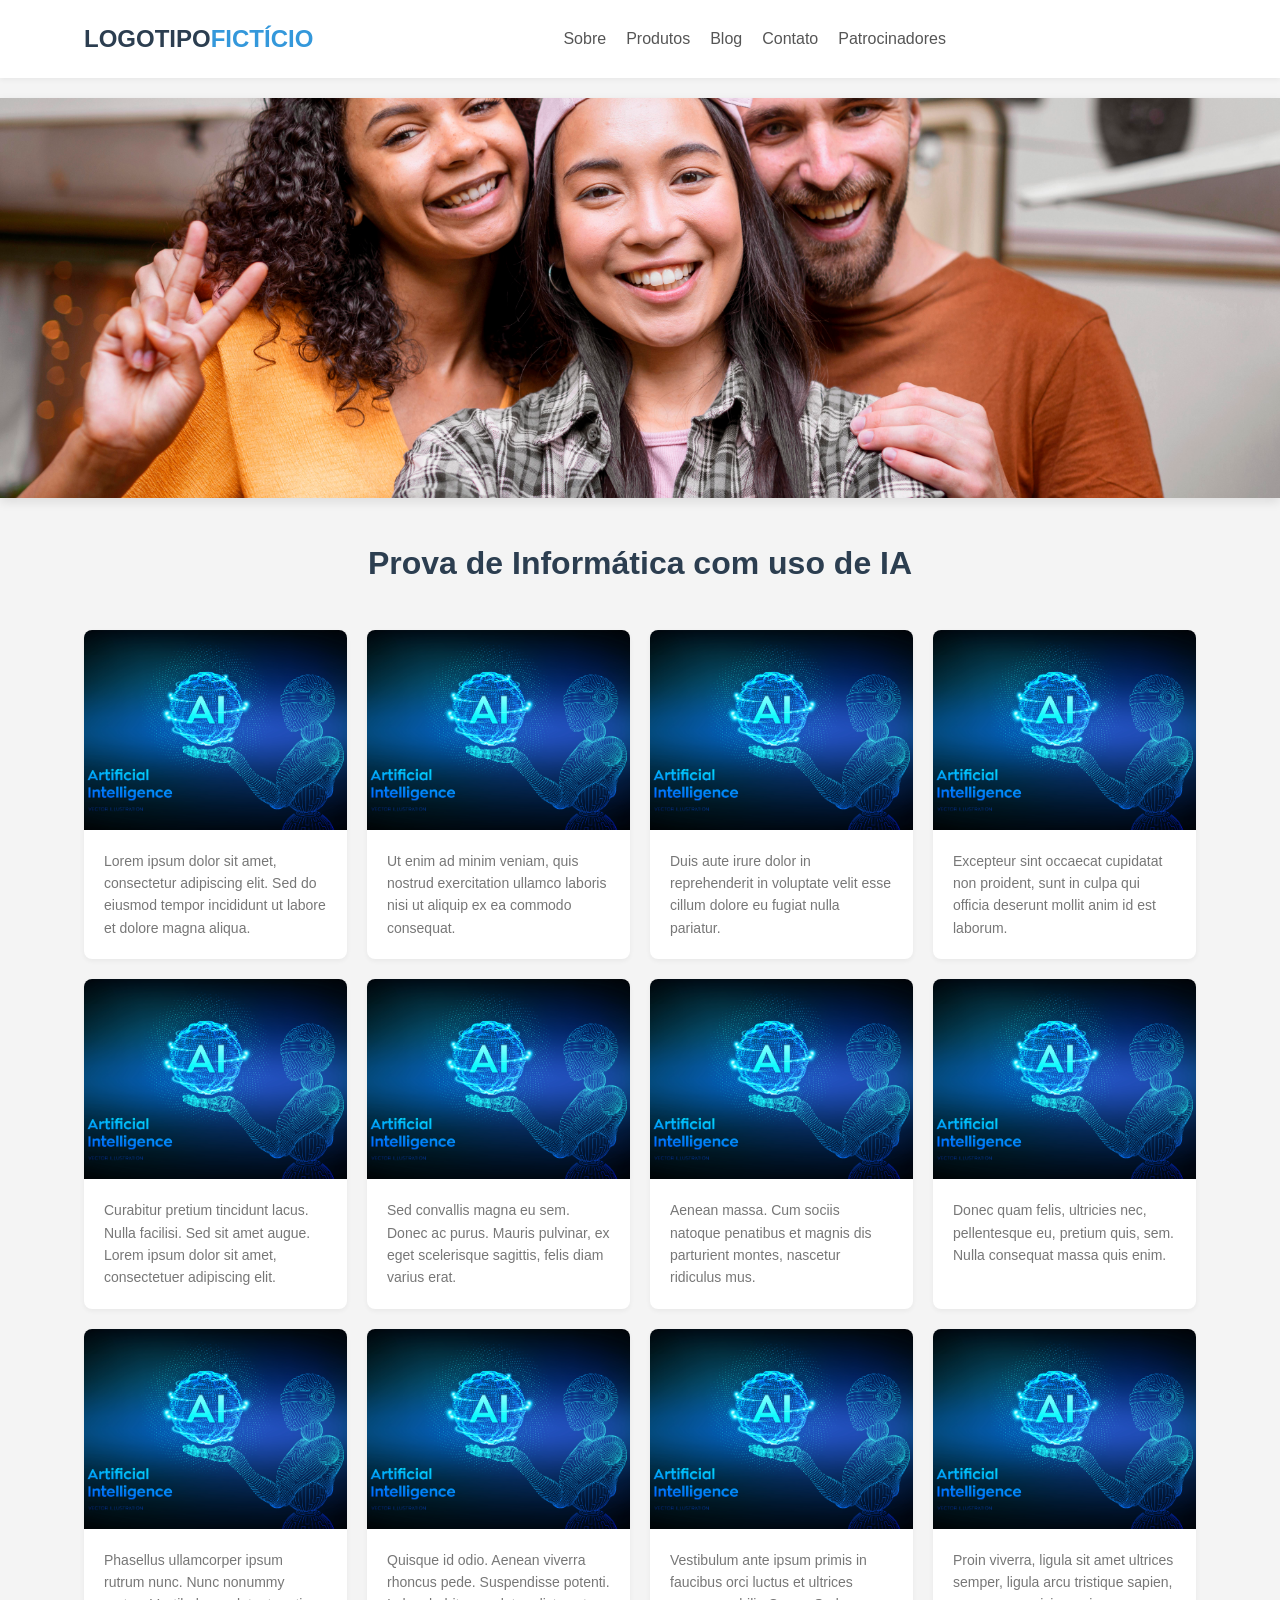
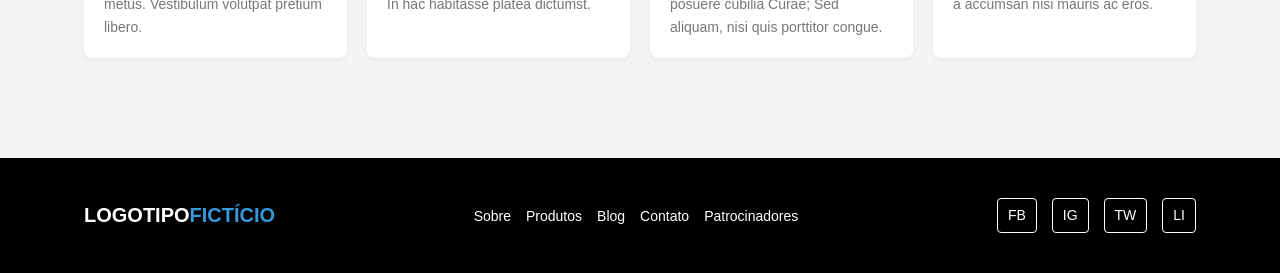
<file: avaliacao_IA/index.html>
<!DOCTYPE html>
<html lang="pt-BR">
<head>
    <meta charset="UTF-8">
    <meta name="viewport" content="width=device-width, initial-scale=1.0">
    <title>Prova de Informática - IA</title>
    <style>
        /* CSS GERAL E RESET */
        * {
            margin: 0;
            padding: 0;
            box-sizing: border-box;
            font-family: Arial, sans-serif;
        }

        body {
            background-color: #f4f4f4;
            color: #333;
            line-height: 1.6;
        }

        img {
            max-width: 100%;
            height: auto;
            display: block;
        }

        .container {
            width: 90%;
            max-width: 1200px;
            margin: 0 auto;
            padding: 0 20px;
        }

        /* HEADER */
        header {
            background-color: #fff;
            padding: 20px 0;
            box-shadow: 0 2px 5px rgba(0,0,0,0.05);
            position: sticky;
            top: 0;
            z-index: 1000;
        }

        header .container {
            display: flex;
            justify-content: space-between;
            align-items: center;
        }

        .logo {
            font-size: 24px;
            font-weight: bold;
            color: #2c3e50;
            text-decoration: none;
        }

        .logo span {
            color: #3498db;
        }

        nav ul {
            list-style: none;
            display: flex;
            gap: 20px;
            justify-content: center; /* Centraliza o menu */
            flex-grow: 1; /* Ocupa o espaço central */
        }

        nav a {
            text-decoration: none;
            color: #555;
            font-weight: 500;
            transition: color 0.3s;
        }

        nav a:hover {
            color: #3498db;
        }

        /* CARROSSEL (CSS PURO) */
        .carousel-container {
            width: 100%;
            overflow: hidden;
            position: relative;
            margin-bottom: 40px;
            box-shadow: 0 4px 10px rgba(0,0,0,0.1);
        }

        .carousel-slides {
            display: flex;
            width: 300%; /* 3 imagens */
            animation: slideAnimation 15s infinite;
        }

        .slide {
            width: 33.333%;
            position: relative;
        }

        .slide img {
            width: 100%;
            height: 400px; /* Altura fixa para o carrossel */
            object-fit: cover; /* Mantém proporção cortando */
        }

        /* Animação do carrossel */
        @keyframes slideAnimation {
            0% { transform: translateX(0%); }
            30% { transform: translateX(0%); }
            33% { transform: translateX(-33.333%); }
            63% { transform: translateX(-33.333%); }
            66% { transform: translateX(-66.666%); }
            96% { transform: translateX(-66.666%); }
            100% { transform: translateX(0%); }
        }

        /* MAIN CONTENT */
        main {
            padding: 20px 0 60px;
        }

        .main-title {
            text-align: center;
            font-size: 32px;
            color: #2c3e50;
            margin-bottom: 40px;
        }

        /* GRID DE CARDS RESPONSIVO */
        .cards-grid {
            display: grid;
            gap: 20px;
            /* Mobile padrão: 1 por linha */
            grid-template-columns: repeat(1, 1fr);
        }

        .card {
            background-color: #fff;
            border-radius: 8px;
            overflow: hidden;
            box-shadow: 0 2px 5px rgba(0,0,0,0.05);
            transition: transform 0.3s, box-shadow 0.3s;
        }

        .card:hover {
            transform: translateY(-5px);
            box-shadow: 0 5px 15px rgba(0,0,0,0.1);
        }

        .card-image {
            height: 200px;
            width: 100%;
            object-fit: cover;
        }

        .card-content {
            padding: 20px;
        }

        .card-content p {
            font-size: 14px;
            color: #666;
            color: #777;
        }

        /* RESPONSIVIDADE (MEDIA QUERIES) */

        /* Tablets e telas médias */
        @media (min-width: 600px) {
            .cards-grid {
                grid-template-columns: repeat(2, 1fr); /* 2 por linha */
            }
        }

        /* Telas grandes (Desktop) */
        @media (min-width: 992px) {
            .logo {
                flex: 0 0 auto; /* Logo não estica */
            }

            nav {
                flex: 1; /* Menu ocupa o centro */
                display: flex;
                justify-content: center;
            }

            .cards-grid {
                grid-template-columns: repeat(4, 1fr); /* 4 por linha */
            }
        }

        /* Ajustes para telas muito pequenas (mobile nav) */
        @media (max-width: 768px) {
            header .container {
                flex-direction: column;
                gap: 15px;
            }

            nav ul {
                flex-wrap: wrap;
                justify-content: center;
                gap: 10px;
                font-size: 14px;
            }

            .carousel-slides .slide img {
                height: 250px; /* Reduz altura no mobile */
            }

            .main-title {
                font-size: 24px;
            }
        }
        /* FOOTER */
        footer {
            background-color: #000;
            color: #fff;
            padding: 40px 0;
            margin-top: 40px;
        }

        footer .container {
            display: flex;
            flex-direction: column;
            align-items: center;
            gap: 20px;
        }

        /* Layout para Desktop no Footer */
        @media (min-width: 992px) {
            footer .container {
                flex-direction: row;
                justify-content: space-between;
            }

            .footer-nav {
                order: 2; /* Centraliza o menu no desktop */
            }
            .footer-logo {
                order: 1;
            }
            .footer-socials {
                order: 3;
            }
        }

        .footer-logo {
            font-size: 20px;
            font-weight: bold;
            color: #fff;
            text-decoration: none;
        }

        .footer-logo span {
            color: #3498db;
        }

        .footer-nav ul {
            list-style: none;
            display: flex;
            gap: 15px;
            flex-wrap: wrap;
            justify-content: center;
        }

        .footer-nav a {
            color: #fff;
            text-decoration: none;
            font-size: 14px;
            transition: opacity 0.3s;
        }

        .footer-nav a:hover {
            opacity: 0.7;
        }

        .footer-socials {
            display: flex;
            gap: 15px;
        }

        .footer-socials a {
            color: #fff;
            text-decoration: none;
            font-size: 14px;
            border: 1px solid #fff;
            padding: 5px 10px;
            border-radius: 4px;
            transition: background 0.3s, color 0.3s;
        }

        .footer-socials a:hover {
            background-color: #fff;
            color: #000;
        }
    </style>
</head>
<body>

<header>
    <div class="container">
        <a href="#" class="logo">LOGOTIPO<span>FICTÍCIO</span></a>
        <nav>
            <ul>
                <li><a href="#sobre">Sobre</a></li>
                <li><a href="#produtos">Produtos</a></li>
                <li><a href="#blog">Blog</a></li>
                <li><a href="#contato">Contato</a></li>
                <li><a href="#patrocinadores">Patrocinadores</a></li>
            </ul>
        </nav>
    </div>
</header>

<main>

    <div class="carousel-container">
        <div class="carousel-slides">
            <div class="slide">
                <img src="imagens/familia1.jpg" alt="Família sorrindo no parque">
            </div>
            <div class="slide">
                <img src="imagens/familia2.jpg" alt="Família feliz na sala">
            </div>
            <div class="slide">
                <img src="imagens/familia3.jpg" alt="Família abraçada na praia">
            </div>
        </div>
    </div>

    <div class="container">

        <h1 class="main-title">Prova de Informática com uso de IA</h1>

        <div class="cards-grid">

            <div class="card">
                <img src="imagens/ia-card.jpg" alt="Ilustração de IA" class="card-image">
                <div class="card-content">
                    <p>Lorem ipsum dolor sit amet, consectetur adipiscing elit. Sed do eiusmod tempor incididunt ut labore et dolore magna aliqua.</p>
                </div>
            </div>

            <div class="card">
                <img src="imagens/ia-card.jpg" alt="Ilustração de IA" class="card-image">
                <div class="card-content">
                    <p>Ut enim ad minim veniam, quis nostrud exercitation ullamco laboris nisi ut aliquip ex ea commodo consequat.</p>
                </div>
            </div>

            <div class="card">
                <img src="imagens/ia-card.jpg" alt="Ilustração de IA" class="card-image">
                <div class="card-content">
                    <p>Duis aute irure dolor in reprehenderit in voluptate velit esse cillum dolore eu fugiat nulla pariatur.</p>
                </div>
            </div>

            <div class="card">
                <img src="imagens/ia-card.jpg" alt="Ilustração de IA" class="card-image">
                <div class="card-content">
                    <p>Excepteur sint occaecat cupidatat non proident, sunt in culpa qui officia deserunt mollit anim id est laborum.</p>
                </div>
            </div>

            <div class="card">
                <img src="imagens/ia-card.jpg" alt="Ilustração de IA" class="card-image">
                <div class="card-content">
                    <p>Curabitur pretium tincidunt lacus. Nulla facilisi. Sed sit amet augue. Lorem ipsum dolor sit amet, consectetuer adipiscing elit.</p>
                </div>
            </div>

            <div class="card">
                <img src="imagens/ia-card.jpg" alt="Ilustração de IA" class="card-image">
                <div class="card-content">
                    <p>Sed convallis magna eu sem. Donec ac purus. Mauris pulvinar, ex eget scelerisque sagittis, felis diam varius erat.</p>
                </div>
            </div>

            <div class="card">
                <img src="imagens/ia-card.jpg" alt="Ilustração de IA" class="card-image">
                <div class="card-content">
                    <p>Aenean massa. Cum sociis natoque penatibus et magnis dis parturient montes, nascetur ridiculus mus.</p>
                </div>
            </div>

            <div class="card">
                <img src="imagens/ia-card.jpg" alt="Ilustração de IA" class="card-image">
                <div class="card-content">
                    <p>Donec quam felis, ultricies nec, pellentesque eu, pretium quis, sem. Nulla consequat massa quis enim.</p>
                </div>
            </div>

            <div class="card">
                <img src="imagens/ia-card.jpg" alt="Ilustração de IA" class="card-image">
                <div class="card-content">
                    <p>Phasellus ullamcorper ipsum rutrum nunc. Nunc nonummy metus. Vestibulum volutpat pretium libero.</p>
                </div>
            </div>

            <div class="card">
                <img src="imagens/ia-card.jpg" alt="Ilustração de IA" class="card-image">
                <div class="card-content">
                    <p>Quisque id odio. Aenean viverra rhoncus pede. Suspendisse potenti. In hac habitasse platea dictumst.</p>
                </div>
            </div>

            <div class="card">
                <img src="imagens/ia-card.jpg" alt="Ilustração de IA" class="card-image">
                <div class="card-content">
                    <p>Vestibulum ante ipsum primis in faucibus orci luctus et ultrices posuere cubilia Curae; Sed aliquam, nisi quis porttitor congue.</p>
                </div>
            </div>

            <div class="card">
                <img src="imagens/ia-card.jpg" alt="Ilustração de IA" class="card-image">
                <div class="card-content">
                    <p>Proin viverra, ligula sit amet ultrices semper, ligula arcu tristique sapien, a accumsan nisi mauris ac eros.</p>
                </div>
            </div>

        </div> </div> </main>
<footer>
    <div class="container">
        <a href="#" class="footer-logo">LOGOTIPO<span>FICTÍCIO</span></a>

        <nav class="footer-nav">
            <ul>
                <li><a href="#sobre">Sobre</a></li>
                <li><a href="#produtos">Produtos</a></li>
                <li><a href="#blog">Blog</a></li>
                <li><a href="#contato">Contato</a></li>
                <li><a href="#patrocinadores">Patrocinadores</a></li>
            </ul>
        </nav>

        <div class="footer-socials">
            <a href="#">FB</a>
            <a href="#">IG</a>
            <a href="#">TW</a>
            <a href="#">LI</a>
        </div>
    </div>
</footer>

</body>
</html>
</file>
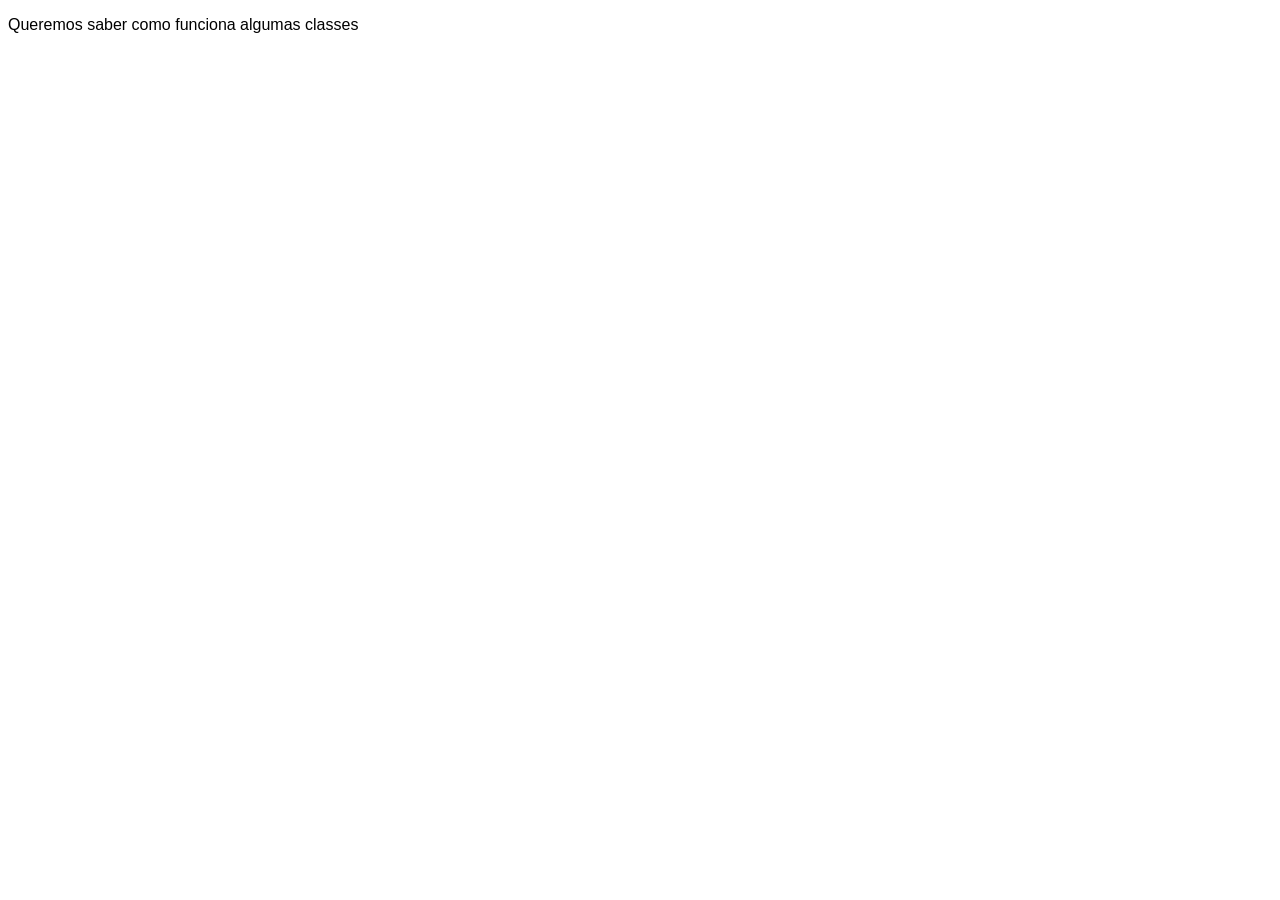
<file: teste-Davi.html>
<!DOCTYPE html>
<html lang="en">
<head>
    <meta charset="UTF-8">
    <title>Title</title>
    <style>
        .teste {
            font-family: Avenir, Helvetica, Arial, sans-serif;
        }
        .teste .simbolo{
            font-size: 50pt;
        }
    </style>
</head>
<body>

    <div class="teste">
        <p class="simbolo6">Queremos saber como funciona algumas classes</p>
    </div>
</body>
</html>
</file>
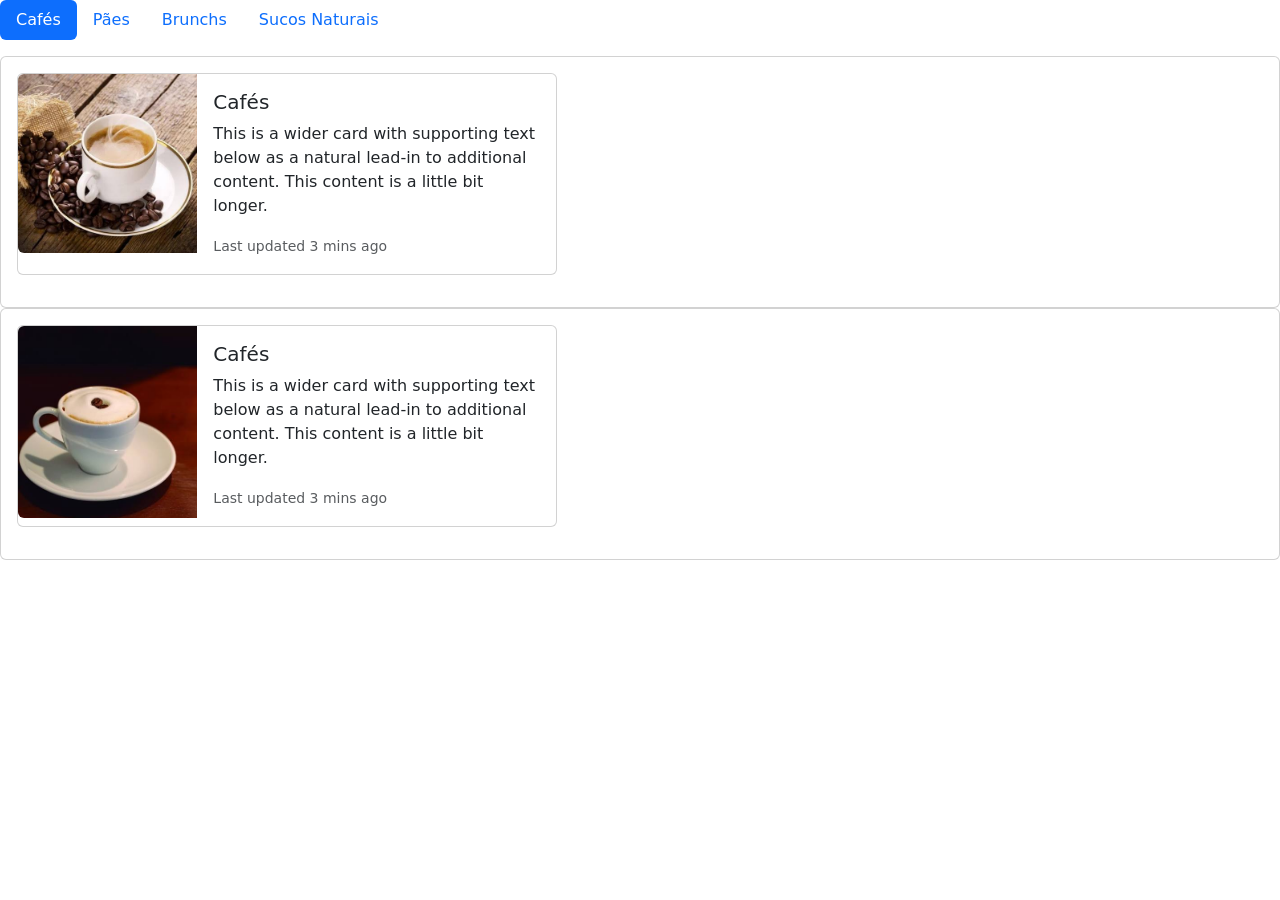
<file: cafe/cafe.html>
<!DOCTYPE html>
<html lang="en">
<head>
    <meta charset="UTF-8">
    <meta http-equiv="X-UA-Compatible" content="IE=7">
    <meta name="viewport" content="width=device-width, initial-scale=1.0">

    <title>CAFETERIA</title>


    <link href="https://cdn.jsdelivr.net/npm/bootstrap@5.3.8/dist/css/bootstrap.min.css" rel="stylesheet" integrity="sha384-sRIl4kxILFvY47J16cr9ZwB07vP4J8+LH7qKQnuqkuIAvNWLzeN8tE5YBujZqJLB" crossorigin="anonymous">

</head>
<body>
<ul class="nav nav-pills mb-3" id="pills-tab" role="tablist">
    <li class="nav-item" role="presentation">
        <button class="nav-link active" id="pills-home-tab" data-bs-toggle="pill" data-bs-target="#pills-home" type="button" role="tab" aria-controls="pills-home" aria-selected="true">Cafés</button>
    </li>
    <li class="nav-item" role="presentation">
        <button class="nav-link" id="pills-profile-tab" data-bs-toggle="pill" data-bs-target="#pills-profile" type="button" role="tab" aria-controls="pills-profile" aria-selected="false">Pães</button>
    </li>
    <li class="nav-item" role="presentation">
        <button class="nav-link" id="pills-contact-tab" data-bs-toggle="pill" data-bs-target="#pills-contact" type="button" role="tab" aria-controls="pills-contact" aria-selected="false">Brunchs</button>
    </li>
    <li class="nav-item" role="presentation">
        <button class="nav-link" id="pills-disabled-tab" data-bs-toggle="pill" data-bs-target="#pills-disabled" type="button" role="tab" aria-controls="pills-disabled" aria-selected="false">Sucos Naturais</button>
    </li>
</ul>
<div class="tab-content" id="pills-tabContent">
    <div class="tab-pane fade show active" id="pills-home" role="tabpanel" aria-labelledby="pills-home-tab" tabindex="0">
        <div class="card card-body">
            <div class="card mb-3" style="max-width: 540px;">
                <div class="row g-0">
                    <div class="col-md-4">
                        <img src="img/cafe_expresso.png" class="img-fluid rounded-start" alt="...">
                    </div>
                    <div class="col-md-8">
                        <div class="card-body">
                            <h5 class="card-title">Cafés</h5>
                            <p class="card-text">This is a wider card with supporting text below as a natural lead-in to additional content. This content is a little bit longer.</p>
                            <p class="card-text"><small class="text-body-secondary">Last updated 3 mins ago</small></p>
                        </div>
                    </div>
                </div>
            </div>
        </div>
        <div class="card card-body">
            <div class="card mb-3" style="max-width: 540px;">
                <div class="row g-0">
                    <div class="col-md-4">
                        <img src="img/cafe_expresso_2.png" class="img-fluid rounded-start" alt="...">
                    </div>
                    <div class="col-md-8">
                        <div class="card-body">
                            <h5 class="card-title">Cafés</h5>
                            <p class="card-text">This is a wider card with supporting text below as a natural lead-in to additional content. This content is a little bit longer.</p>
                            <p class="card-text"><small class="text-body-secondary">Last updated 3 mins ago</small></p>
                        </div>
                    </div>
                </div>
            </div>
        </div>
    </div>
    <div class="tab-pane fade" id="pills-profile" role="tabpanel" aria-labelledby="pills-profile-tab" tabindex="0">
        <div class="card card-body">
            <div class="card mb-3" style="max-width: 540px;">
                <div class="row g-0">
                    <div class="col-md-4">
                        <img src="img/sanduiche.png" class="img-fluid rounded-start" alt="...">
                    </div>
                    <div class="col-md-8">
                        <div class="card-body">
                            <h5 class="card-title">Pães</h5>
                            <p class="card-text">This is a wider card with supporting text below as a natural lead-in to additional content. This content is a little bit longer.</p>
                            <p class="card-text"><small class="text-body-secondary">Last updated 3 mins ago</small></p>
                        </div>
                    </div>
                </div>
            </div>
        </div>
        <div class="card card-body">
            <div class="card mb-3" style="max-width: 540px;">
                <div class="row g-0">
                    <div class="col-md-4">
                        <img src="img/pão_na_chapa.png" class="img-fluid rounded-start" alt="...">
                    </div>
                    <div class="col-md-8">
                        <div class="card-body">
                            <h5 class="card-title">Pães</h5>
                            <p class="card-text">This is a wider card with supporting text below as a natural lead-in to additional content. This content is a little bit longer.</p>
                            <p class="card-text"><small class="text-body-secondary">Last updated 3 mins ago</small></p>
                        </div>
                    </div>
                </div>
            </div>
        </div>
    </div>
    <div class="tab-pane fade" id="pills-contact" role="tabpanel" aria-labelledby="pills-contact-tab" tabindex="0">...</div>
    <div class="tab-pane fade" id="pills-disabled" role="tabpanel" aria-labelledby="pills-disabled-tab" tabindex="0">...</div>
</div>
    <div class="collapse" id="collapseCoffee">


    </div>
    <div class="collapse" id="collapseBread">

    </div>


<script src="https://cdn.jsdelivr.net/npm/bootstrap@5.3.8/dist/js/bootstrap.bundle.min.js" integrity="sha384-FKyoEForCGlyvwx9Hj09JcYn3nv7wiPVlz7YYwJrWVcXK/BmnVDxM+D2scQbITxI" crossorigin="anonymous"></script>
</body>
</html>
</file>
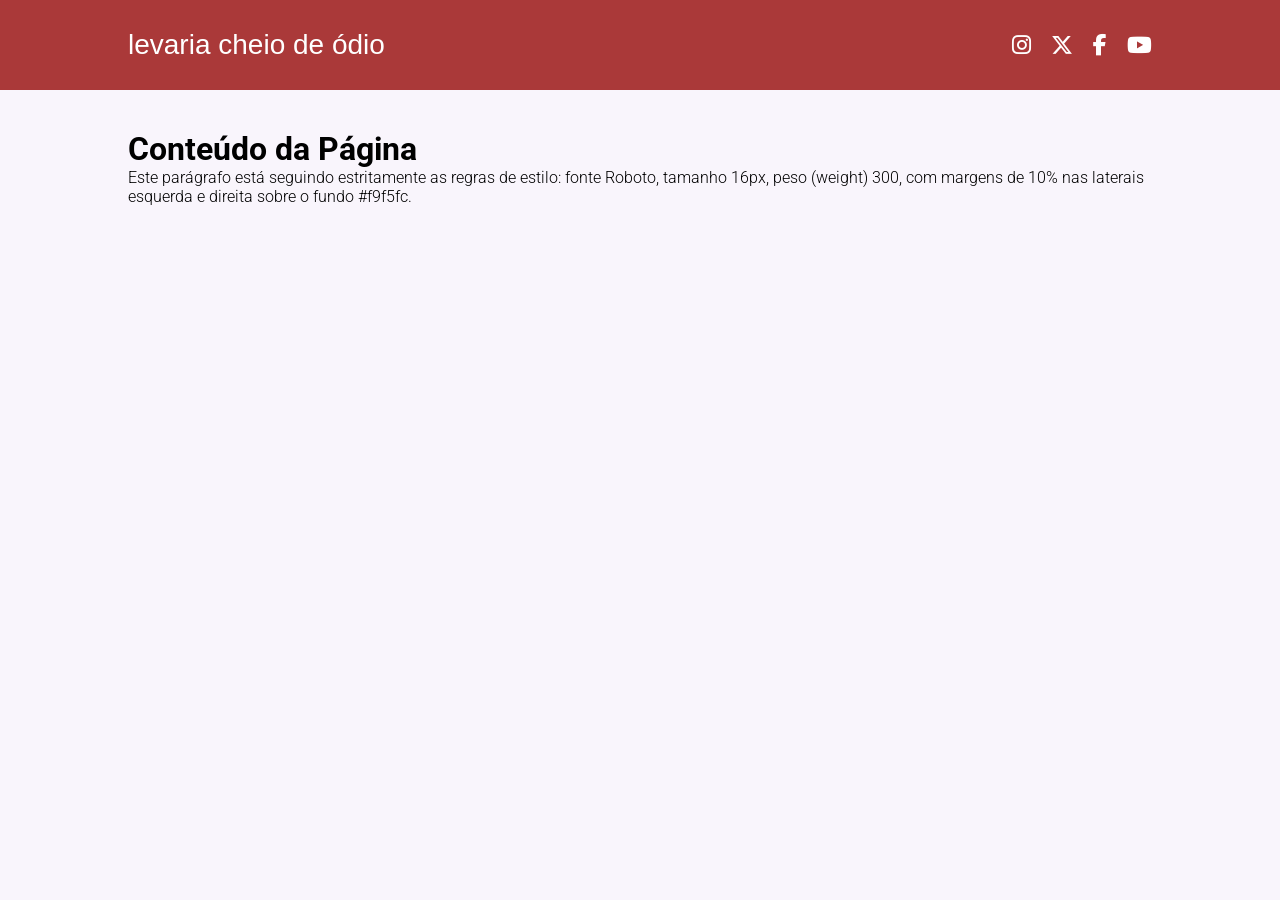
<file: Carlos_Goes/index_christopher.html>
<!DOCTYPE html>
<html lang="pt-BR">
<head>
    <meta charset="UTF-8">
    <meta name="viewport" content="width=device-width, initial-scale=1.0">
    <title>Web Page Personalizada</title>
    <link rel="preconnect" href="https://fonts.googleapis.com">
    <link rel="preconnect" href="https://fonts.gstatic.com" crossorigin>
    <link href="https://fonts.googleapis.com/css2?family=Roboto:wght@300&display=swap" rel="stylesheet">
    <link rel="stylesheet" href="https://cdnjs.cloudflare.com/ajax/libs/font-awesome/6.5.1/css/all.min.css">
    <style> /* Reset básico de margens */
        * { margin: 0; padding: 0; box-sizing: border-box; } /* Configurações do Body */ body { background-color: #f9f5fc; font-family: 'Roboto', sans-serif; font-size: 16px; font-weight: 300; } /* Header ocupando 100% da largura total */ header { width: 100%; background-color: #aa3939; height: 90px; /* Altura ideal para o alinhamento */ /* Aplica o recuo de 10% nas laterais internas para alinhar o conteúdo */ padding: 0 10%; display: flex; justify-content: space-between; /* Separa o texto dos ícones */ align-items: center; /* Centraliza verticalmente ambos os lados */ } /* Texto do lado esquerdo do Header */ .header-titulo { font-family: 'Verdana', sans-serif; font-size: 28px; color: #ffffff; } /* Área dos ícones de mídias sociais (canto direito) */ .midias-sociais { display: flex; gap: 20px; /* Espaçamento entre os ícones */ } .midias-sociais a { color: #ffffff; font-size: 22px; text-decoration: none; transition: transform 0.2s, opacity 0.2s; } /* Efeito sutil ao passar o mouse nos ícones */ .midias-sociais a:hover { opacity: 0.8; transform: scale(1.1); } /* Container do conteúdo principal que respeita os 10% de margem lateral */ .conteudo-principal { margin: 40px 10%; } </style>
</head>
<body>
<header>
    <div class="header-titulo"> levaria cheio de ódio </div>
    <div class="midias-sociais">
        <a href="#" aria-label="Instagram"><i class="fa-brands fa-instagram"></i></a>
        <a href="#" aria-label="X (Twitter)"><i class="fa-brands fa-x-twitter"></i></a><a href="#" aria-label="Facebook"><i class="fa-brands fa-facebook-f"></i></a>
        <a href="#" aria-label="YouTube"><i class="fa-brands fa-youtube"></i></a>
    </div> </header> <main class="conteudo-principal"> <h1>Conteúdo da Página</h1> <p>Este parágrafo está seguindo estritamente as regras de estilo: fonte Roboto, tamanho 16px, peso (weight) 300, com margens de 10% nas laterais esquerda e direita sobre o fundo #f9f5fc.</p> </main> </body> </html>
</file>
